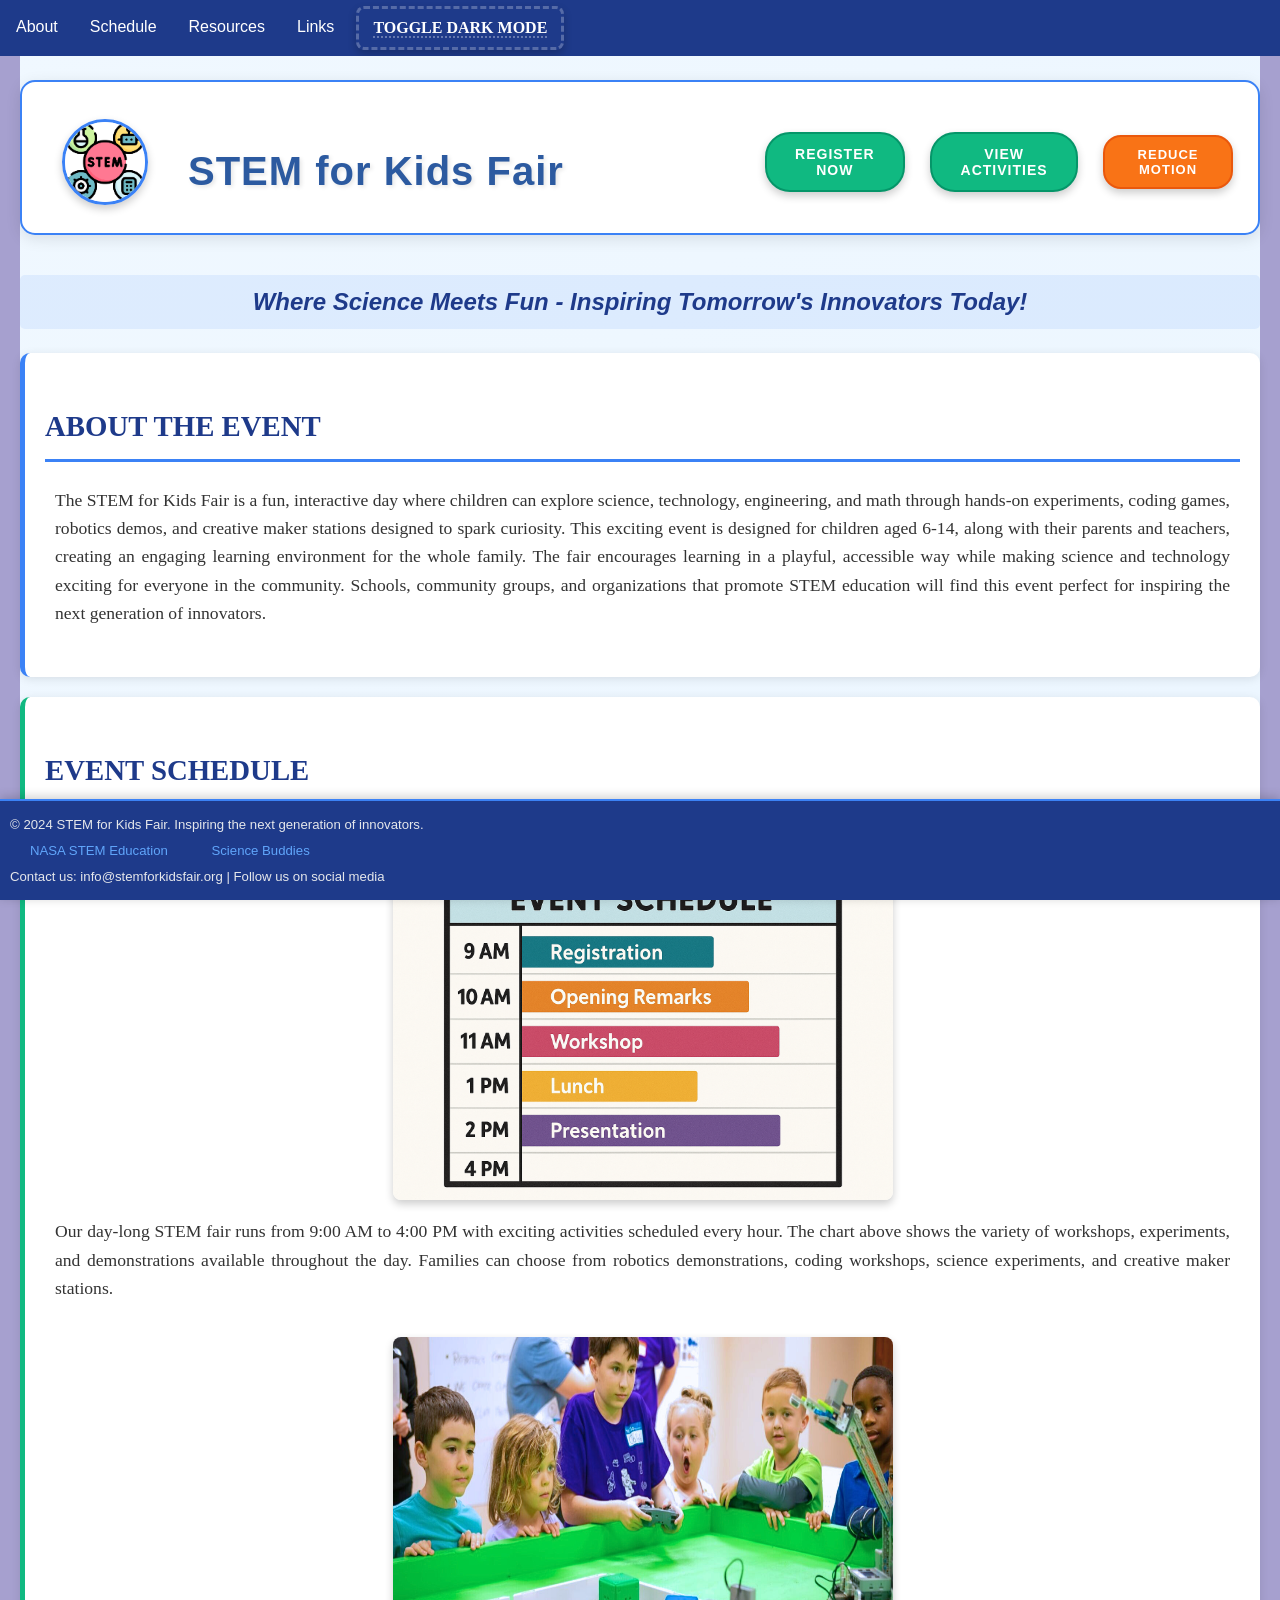
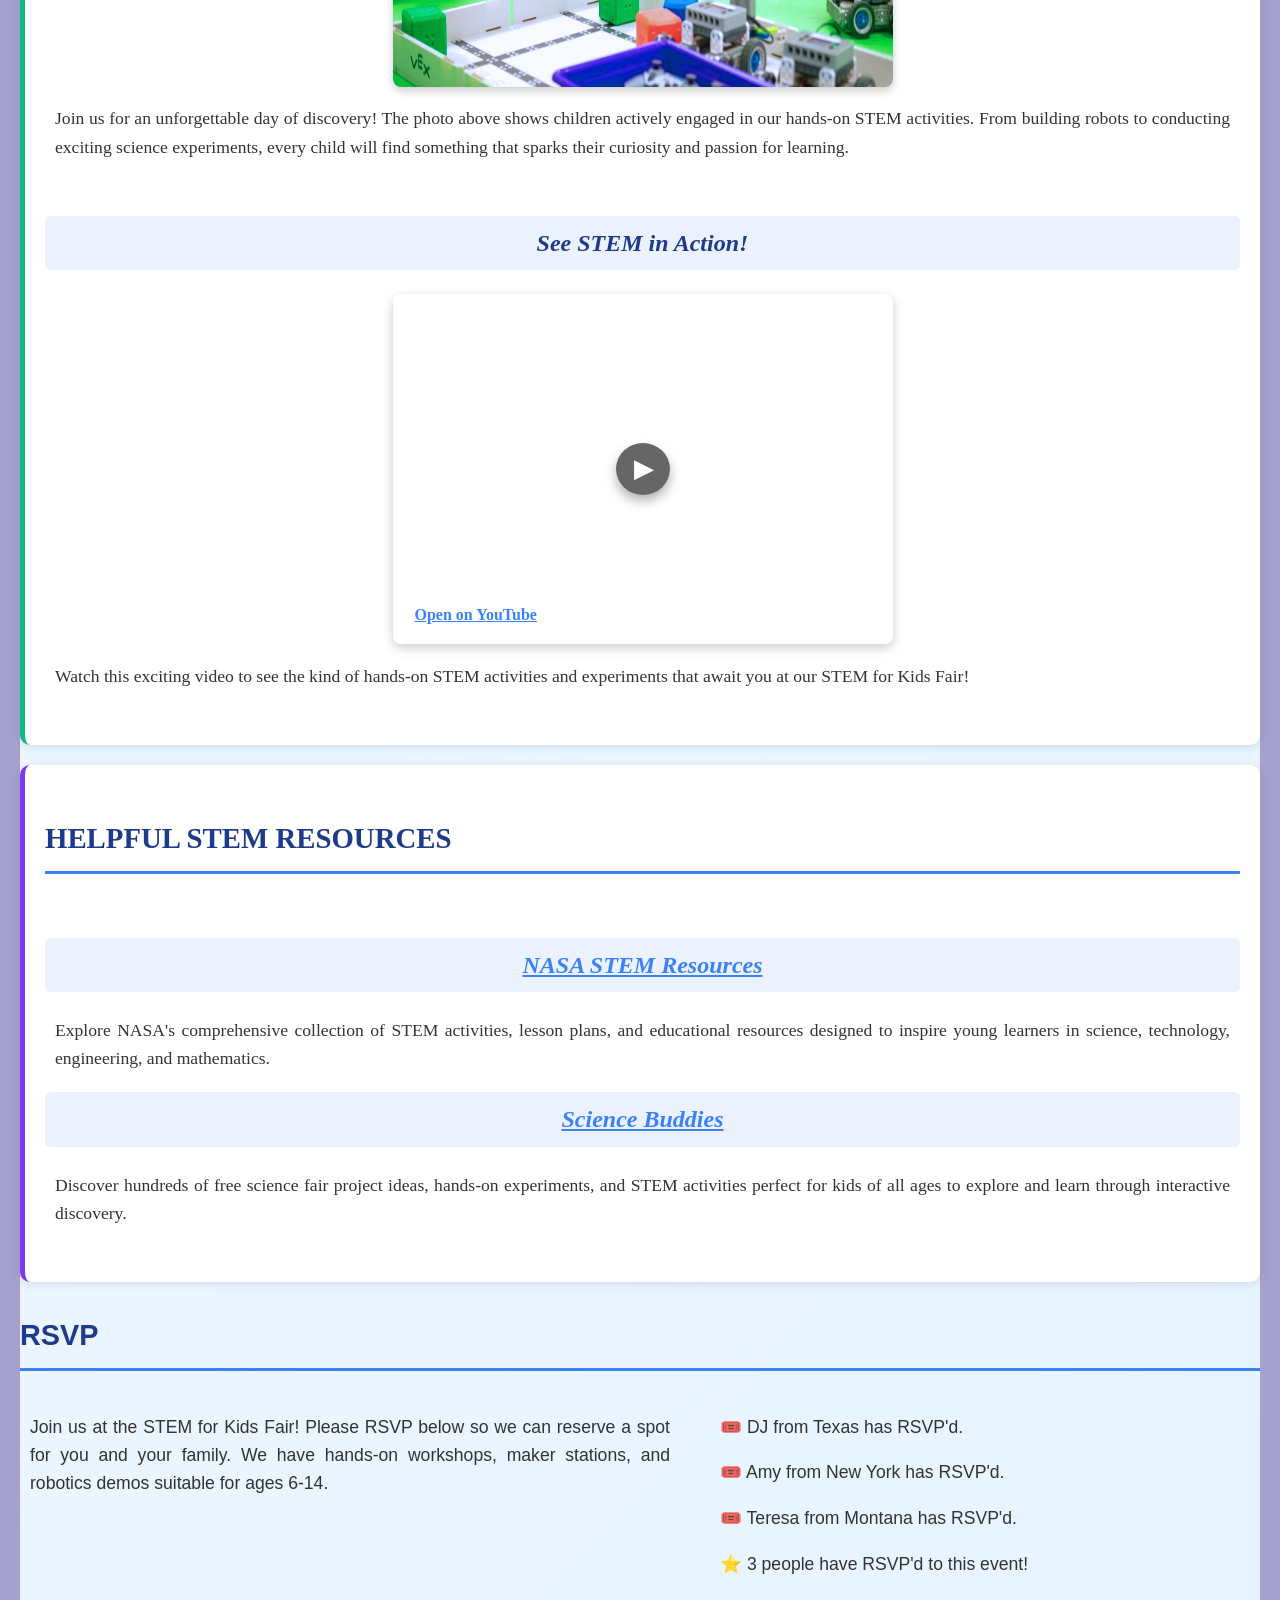
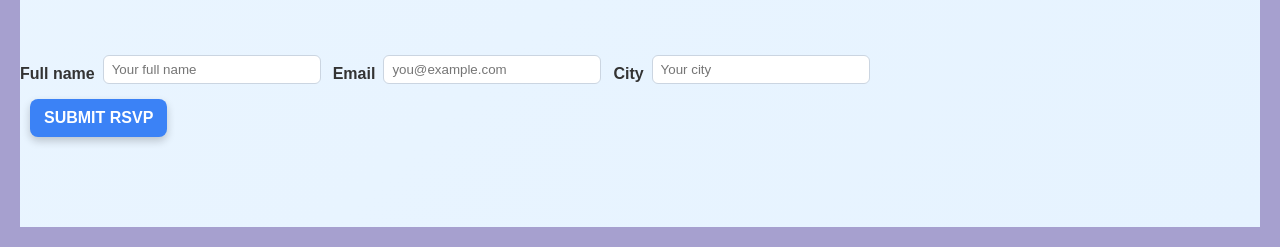
<file: Web101/Project/index.html>
<!DOCTYPE html>
<html lang="en">
<head>
    <meta charset="UTF-8">
    <meta name="viewport" content="width=device-width, initial-scale=1.0">
    <title>STEM for Kids Fair</title>
    <link rel="icon" href="img/icon.png">
    <link rel="stylesheet" href="styles.css">
</head>
<body>
    <div class="header-container">
        <div class="header-item">
            <img id="header-img" src="img/icon.png" alt="STEM for Kids Fair Logo">
            <h1>STEM for Kids Fair</h1>
        </div>
        <div class="header-item">
            <button class="header-button">Register Now</button>
            <button class="header-button">View Activities</button>
            <button id="reduce-motion-button" class="header-button" aria-pressed="false">Reduce Motion</button>
        </div>
    </div>
    
    <div class="navbar">
        <ul>
            <li><a href="#about">About</a></li>
            <li><a href="#schedule">Schedule</a></li>
            <li><a href="#resources">Resources</a></li>
            <li class="dropdown">
                <a href="#resources">Links</a>
                <div class="dropdown-content">
                    <a href="https://www.nasa.gov/stem" target="_blank">NASA STEM</a>
                    <a href="https://www.sciencebuddies.org" target="_blank">Science Buddies</a>
                </div>
            </li>
            <li><button id="theme-button">Toggle Dark Mode</button></li>
        </ul>
    </div>
    
    <h3>Where Science Meets Fun - Inspiring Tomorrow's Innovators Today!</h3>
    
    <section class="about-container" id="about">
        <div class="about-item">
            <h2>About the Event</h2>
            <p>The STEM for Kids Fair is a fun, interactive day where children can explore science, technology, engineering, and math through hands-on experiments, coding games, robotics demos, and creative maker stations designed to spark curiosity. This exciting event is designed for children aged 6-14, along with their parents and teachers, creating an engaging learning environment for the whole family. The fair encourages learning in a playful, accessible way while making science and technology exciting for everyone in the community. Schools, community groups, and organizations that promote STEM education will find this event perfect for inspiring the next generation of innovators.</p>
        </div>
    </section>

    <section class="schedule-container" id="schedule">
        <div class="schedule-item">
            <h2>Event Schedule</h2>
        </div>
        <div class="schedule-item">
            <img src="img/event_schedule.png" alt="Event schedule chart showing activities throughout the day from 9 AM to 4 PM" width="500" height="350" />
            <p>Our day-long STEM fair runs from 9:00 AM to 4:00 PM with exciting activities scheduled every hour. The chart above shows the variety of workshops, experiments, and demonstrations available throughout the day. Families can choose from robotics demonstrations, coding workshops, science experiments, and creative maker stations.</p>
        </div>
        <div class="schedule-item">
            <img src="img/children.png" alt="Children participating in hands-on STEM activities including building robots and conducting science experiments" width="500" height="350" />
            <p>Join us for an unforgettable day of discovery! The photo above shows children actively engaged in our hands-on STEM activities. From building robots to conducting exciting science experiments, every child will find something that sparks their curiosity and passion for learning.</p>
        </div>
        <div class="schedule-item">
            <h3>See STEM in Action!</h3>
            <!-- YouTube: lazy-load placeholder + fallback link to avoid embed config errors -->
            <div class="youtube-embed">
                <div id="youtube-placeholder" class="youtube-thumb" data-video-id="hGwG--GZEfw" style="background-image: url('https://img.youtube.com/vi/hGwG--GZEfw/hqdefault.jpg'); width:500px; height:350px;">
                    <button id="youtube-play-button" class="youtube-play" aria-label="Play video">▶</button>
                    <a class="youtube-open-link" href="https://www.youtube.com/watch?v=hGwG--GZEfw" target="_blank" rel="noopener">Open on YouTube</a>
                </div>
            </div>
            <p>Watch this exciting video to see the kind of hands-on STEM activities and experiments that await you at our STEM for Kids Fair!</p>
        </div>
    </section>

    <section class="links-container" id="resources">
        <div class="links-item">
            <h2>Helpful STEM Resources</h2>
        </div>
        <div class="links-item">
            <article>
                <h3><a href="https://www.nasa.gov/stem">NASA STEM Resources</a></h3>
                <p>Explore NASA's comprehensive collection of STEM activities, lesson plans, and educational resources designed to inspire young learners in science, technology, engineering, and mathematics.</p>
            </article>
            
            <article>
                <h3><a href="https://www.sciencebuddies.org">Science Buddies</a></h3>
                <p>Discover hundreds of free science fair project ideas, hands-on experiments, and STEM activities perfect for kids of all ages to explore and learn through interactive discovery.</p>
            </article>
        </div>
    </section>

    <!-- rsvp

    Purpose:
    - Section for users to sign up for the event
    - Contains a form for users to input their information, 
    and a list of other users who have signed up

    When To Modify:
    - [ ] Project 6 (REQUIRED FEATURE) 
    - [ ] Project 6 (STRETCH FEATURE) 
    - [ ] Any time after
    --> 
    <div id="rsvp">
        <h2>RSVP</h2>
        <div class="rsvp-container">
            <div class="rsvp-para">
                <p>Join us at the STEM for Kids Fair! Please RSVP below so we can reserve a spot for you and your family. We have hands-on workshops, maker stations, and robotics demos suitable for ages 6-14.</p>
            </div>
            <div class="rsvp-participants">
                <p>🎟️ DJ from Texas has RSVP'd.</p>
                <p>🎟️ Amy from New York has RSVP'd.</p>
                <p>🎟️ Teresa from Montana has RSVP'd.</p>
                <div class="participants">
                    <!-- RSVPs go here -->
                </div>
                <p id="rsvp-count">⭐ 3 people have RSVP'd to this event!</p>
            </div>
        </div>

        <!--- Sign RSVP Form --->
        <div class="form-container">
            <form id="rsvp-form" title="rsvp-form">
                <div class="form-field">
                    <label for="rsvp-name">Full name</label>
                    <input type="text" id="rsvp-name" name="name" required placeholder="Your full name">
                </div>

                <div class="form-field">
                    <label for="rsvp-email">Email</label>
                    <input type="email" id="rsvp-email" name="email" required placeholder="you@example.com">
                </div>

                <div class="form-field">
                    <label for="rsvp-city">City</label>
                    <input type="text" id="rsvp-city" name="city" placeholder="Your city">
                </div>
            </form>
            <!-- Submit button -->
            <button id="rsvp-button">Submit RSVP</button>
        </div>      
    </div>

    <!-- success modal

    Purpose:
    - Modal that appears when a user successfully signs up for the event
    - Contains a personalized message and image

    When To Modify:
    - [ ] Project 9 (REQUIRED FEATURE)
    - [ ] Project 9 (STRETCH FEATURE) 
    - [ ] Any time after
    --> 

    <div id="success-modal" class="modal" aria-hidden="true" role="dialog" aria-modal="true">
        <div class="modal-container">
            <div class="modal-item">
                <p id="modal-text">Thanks for signing up!</p>
                <button id="modal-close-button" class="modal-close" aria-label="Close dialog">Close</button>
            </div>
            <div class="modal-item">
                <img id="modal-image" src="img/icon.png" alt="Thank you" width="150" height="150" />
            </div>
        </div>
    </div>

    <div class="footer">
        <p>&copy; 2024 STEM for Kids Fair. Inspiring the next generation of innovators.</p>
        <p>
            <a href="https://www.nasa.gov/stem" target="_blank">NASA STEM Education</a>
            <a href="https://www.sciencebuddies.org" target="_blank">Science Buddies</a>
        </p>
        <p>Contact us: info@stemforkidsfair.org | Follow us on social media</p>
    </div>
    <script src="index.js"></script>
</body>
</html>
</file>
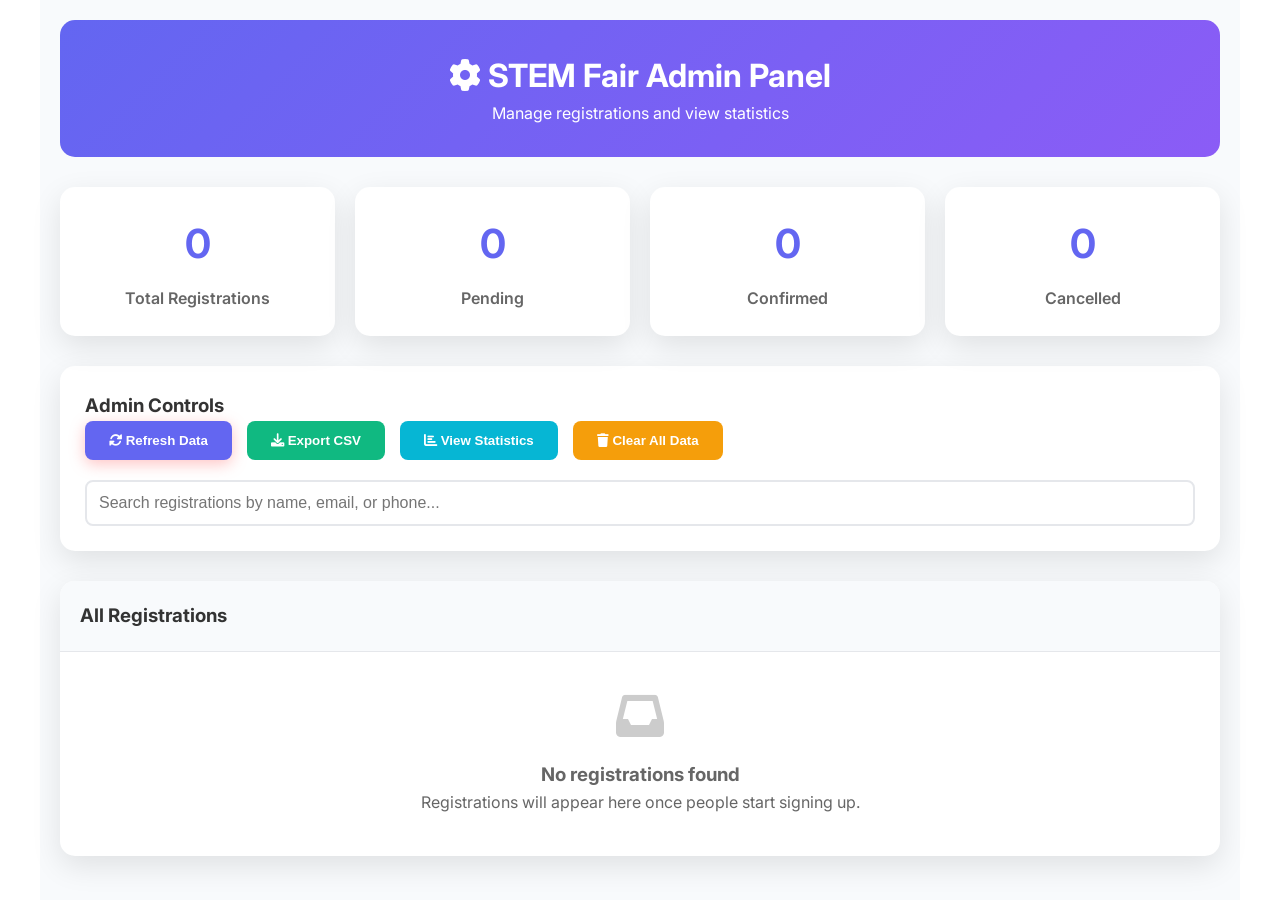
<file: Web101/admin.html>
<!DOCTYPE html>
<html lang="en">
<head>
    <meta charset="UTF-8">
    <meta name="viewport" content="width=device-width, initial-scale=1.0">
    <title>STEM Fair - Admin Panel</title>
    <link rel="stylesheet" href="styles.css">
    <link href="https://fonts.googleapis.com/css2?family=Inter:wght@300;400;600;700&display=swap" rel="stylesheet">
    <link rel="stylesheet" href="https://cdnjs.cloudflare.com/ajax/libs/font-awesome/6.0.0/css/all.min.css">
    <style>
        .admin-container {
            max-width: 1200px;
            margin: 0 auto;
            padding: 20px;
            background: #f8fafc;
            min-height: 100vh;
        }
        .admin-header {
            background: linear-gradient(135deg, #6366f1, #8b5cf6);
            color: white;
            padding: 30px;
            border-radius: 15px;
            margin-bottom: 30px;
            text-align: center;
        }
        .admin-stats {
            display: grid;
            grid-template-columns: repeat(auto-fit, minmax(200px, 1fr));
            gap: 20px;
            margin-bottom: 30px;
        }
        .stat-card {
            background: white;
            padding: 25px;
            border-radius: 15px;
            box-shadow: 0 10px 30px rgba(0, 0, 0, 0.1);
            text-align: center;
        }
        .stat-number {
            font-size: 2.5rem;
            font-weight: 700;
            color: #6366f1;
            margin-bottom: 10px;
        }
        .stat-label {
            color: #666;
            font-weight: 600;
        }
        .admin-controls {
            background: white;
            padding: 25px;
            border-radius: 15px;
            box-shadow: 0 10px 30px rgba(0, 0, 0, 0.1);
            margin-bottom: 30px;
        }
        .control-buttons {
            display: flex;
            gap: 15px;
            flex-wrap: wrap;
            margin-bottom: 20px;
        }
        .btn-admin {
            padding: 12px 24px;
            border: none;
            border-radius: 8px;
            font-weight: 600;
            cursor: pointer;
            transition: all 0.3s ease;
        }
        .btn-primary { background: #6366f1; color: white; }
        .btn-success { background: #10b981; color: white; }
        .btn-warning { background: #f59e0b; color: white; }
        .btn-danger { background: #ef4444; color: white; }
        .btn-info { background: #06b6d4; color: white; }
        .btn-admin:hover { transform: translateY(-2px); box-shadow: 0 5px 15px rgba(0, 0, 0, 0.2); }
        .search-box {
            width: 100%;
            padding: 12px;
            border: 2px solid #e5e7eb;
            border-radius: 8px;
            font-size: 1rem;
        }
        .registrations-table {
            background: white;
            border-radius: 15px;
            box-shadow: 0 10px 30px rgba(0, 0, 0, 0.1);
            overflow: hidden;
        }
        .table-header {
            background: #f8fafc;
            padding: 20px;
            border-bottom: 1px solid #e5e7eb;
        }
        .table-content {
            max-height: 500px;
            overflow-y: auto;
        }
        .registration-item {
            padding: 20px;
            border-bottom: 1px solid #e5e7eb;
            display: grid;
            grid-template-columns: 1fr 1fr 1fr auto;
            gap: 15px;
            align-items: center;
        }
        .registration-item:last-child {
            border-bottom: none;
        }
        .registration-info h4 {
            margin: 0 0 5px 0;
            color: #333;
        }
        .registration-info p {
            margin: 0;
            color: #666;
            font-size: 0.9rem;
        }
        .registration-status {
            padding: 6px 12px;
            border-radius: 20px;
            font-size: 0.8rem;
            font-weight: 600;
            text-transform: uppercase;
        }
        .status-pending { background: #fef3c7; color: #92400e; }
        .status-confirmed { background: #d1fae5; color: #065f46; }
        .status-cancelled { background: #fee2e2; color: #991b1b; }
        .registration-actions {
            display: flex;
            gap: 10px;
        }
        .action-btn {
            padding: 6px 12px;
            border: none;
            border-radius: 6px;
            font-size: 0.8rem;
            cursor: pointer;
            transition: all 0.3s ease;
        }
        .no-registrations {
            text-align: center;
            padding: 40px;
            color: #666;
        }
        @media (max-width: 768px) {
            .registration-item {
                grid-template-columns: 1fr;
                gap: 10px;
            }
            .control-buttons {
                flex-direction: column;
            }
        }
    </style>
</head>
<body>
    <div class="admin-container">
        <div class="admin-header">
            <h1><i class="fas fa-cog"></i> STEM Fair Admin Panel</h1>
            <p>Manage registrations and view statistics</p>
        </div>

        <div class="admin-stats" id="adminStats">
            <!-- Stats will be populated by JavaScript -->
        </div>

        <div class="admin-controls">
            <h3>Admin Controls</h3>
            <div class="control-buttons">
                <button class="btn-admin btn-primary" onclick="refreshData()">
                    <i class="fas fa-sync-alt"></i> Refresh Data
                </button>
                <button class="btn-admin btn-success" onclick="exportData()">
                    <i class="fas fa-download"></i> Export CSV
                </button>
                <button class="btn-admin btn-info" onclick="showStatistics()">
                    <i class="fas fa-chart-bar"></i> View Statistics
                </button>
                <button class="btn-admin btn-warning" onclick="clearAllData()">
                    <i class="fas fa-trash"></i> Clear All Data
                </button>
            </div>
            <input type="text" class="search-box" id="searchBox" placeholder="Search registrations by name, email, or phone..." onkeyup="searchRegistrations()">
        </div>

        <div class="registrations-table">
            <div class="table-header">
                <h3>All Registrations</h3>
            </div>
            <div class="table-content" id="registrationsList">
                <!-- Registrations will be populated by JavaScript -->
            </div>
        </div>
    </div>

    <script src="database.js"></script>
    <script>
        // Initialize admin panel
        document.addEventListener('DOMContentLoaded', function() {
            refreshData();
        });

        function refreshData() {
            updateStatistics();
            displayRegistrations();
        }

        function updateStatistics() {
            const stats = window.registrationDB.getStatistics();
            const statsContainer = document.getElementById('adminStats');
            
            statsContainer.innerHTML = `
                <div class="stat-card">
                    <div class="stat-number">${stats.total}</div>
                    <div class="stat-label">Total Registrations</div>
                </div>
                <div class="stat-card">
                    <div class="stat-number">${stats.pending}</div>
                    <div class="stat-label">Pending</div>
                </div>
                <div class="stat-card">
                    <div class="stat-number">${stats.confirmed}</div>
                    <div class="stat-label">Confirmed</div>
                </div>
                <div class="stat-card">
                    <div class="stat-number">${stats.cancelled}</div>
                    <div class="stat-label">Cancelled</div>
                </div>
            `;
        }

        function displayRegistrations(registrations = null) {
            const data = registrations || window.registrationDB.getAllRegistrations();
            const container = document.getElementById('registrationsList');
            
            if (data.length === 0) {
                container.innerHTML = `
                    <div class="no-registrations">
                        <i class="fas fa-inbox" style="font-size: 3rem; color: #ccc; margin-bottom: 20px;"></i>
                        <h3>No registrations found</h3>
                        <p>Registrations will appear here once people start signing up.</p>
                    </div>
                `;
                return;
            }

            container.innerHTML = data.map(reg => `
                <div class="registration-item">
                    <div class="registration-info">
                        <h4>${reg.parentName}</h4>
                        <p>${reg.email}</p>
                    </div>
                    <div class="registration-info">
                        <h4>${reg.childName} (Age ${reg.childAge})</h4>
                        <p>${reg.interests ? reg.interests.join(', ') : 'No interests selected'}</p>
                    </div>
                    <div class="registration-info">
                        <p><strong>ID:</strong> ${reg.id}</p>
                        <p><strong>Date:</strong> ${new Date(reg.timestamp).toLocaleDateString()}</p>
                    </div>
                    <div>
                        <span class="registration-status status-${reg.status}">${reg.status}</span>
                        <div class="registration-actions">
                            <button class="action-btn" style="background: #10b981; color: white;" onclick="updateStatus('${reg.id}', 'confirmed')">Confirm</button>
                            <button class="action-btn" style="background: #ef4444; color: white;" onclick="updateStatus('${reg.id}', 'cancelled')">Cancel</button>
                            <button class="action-btn" style="background: #6b7280; color: white;" onclick="deleteRegistration('${reg.id}')">Delete</button>
                        </div>
                    </div>
                </div>
            `).join('');
        }

        function searchRegistrations() {
            const query = document.getElementById('searchBox').value;
            if (query.trim() === '') {
                displayRegistrations();
            } else {
                const results = window.registrationDB.searchRegistrations(query);
                displayRegistrations(results);
            }
        }

        function updateStatus(id, status) {
            if (window.registrationDB.updateRegistrationStatus(id, status)) {
                refreshData();
                alert(`Registration ${id} status updated to ${status}`);
            } else {
                alert('Failed to update registration status');
            }
        }

        function deleteRegistration(id) {
            if (confirm('Are you sure you want to delete this registration?')) {
                if (window.registrationDB.deleteRegistration(id)) {
                    refreshData();
                    alert('Registration deleted successfully');
                } else {
                    alert('Failed to delete registration');
                }
            }
        }

        function exportData() {
            window.registrationDB.downloadCSV();
        }

        function showStatistics() {
            const stats = window.registrationDB.getStatistics();
            console.log('Detailed Statistics:', stats);
            alert(`Statistics:\n\nTotal: ${stats.total}\nPending: ${stats.pending}\nConfirmed: ${stats.confirmed}\nCancelled: ${stats.cancelled}\n\nCheck console for detailed breakdown.`);
        }

        function clearAllData() {
            if (confirm('Are you sure you want to clear ALL registration data? This action cannot be undone!')) {
                if (window.registrationDB.clearAllRegistrations()) {
                    refreshData();
                    alert('All registration data has been cleared');
                } else {
                    alert('Failed to clear data');
                }
            }
        }
    </script>
</body>
</html>
</file>
<file: Web101/Project/styles.css>
/*** VSCodeEDU preview fix 

  Purpose:
  - Fix VSCodeEDU issue that causes a white border to show around
    the preview window

  When To Modify:
  - If you change the background color of your webpage, you may need to update this rule too.
***/
html {
    background-color: var(--bg-color);
}

/*** body ***
  
  Purpose:
  - Add style rules for the body of your webpage
  - This is useful if you want a rule to apply to EVERYTHING on your page
    - (Tip: You can always override these rules later in the stylesheet)

  When To Modify:
  - [ ] Project 3 (REQUIRED FEATURE) 
  - [ ] Any time after
***/

body {
    /* Add a background color or image */
    background-color: #f0f8ff;
    background-image: linear-gradient(135deg, #f0f8ff 0%, #e6f3ff 100%);

    /* Customize the default size, color, and font for text*/
    font-size: 16px;
    color: #333;
    font-family: 'Segoe UI', Tahoma, Geneva, Verdana, sans-serif;
    line-height: 1.6;

    /* Put space around the edges of the webpage */
    margin: 20px;
    padding: 0;
    padding-top: 50px; /* Add space for fixed navbar */
    padding-bottom: 80px; /* Add space for fixed footer */
}

/*** Text ***
  
  Purpose: 
  - Add style rules for headings (h1-6),
    paragraphs (p), links (a), and buttons

  When To Modify:
  - [X] Project 3 (REQUIRED FEATURE) 
  - [ ] Any time after
***/

h1 {
    color: #2c5aa0;
    text-align: center;
    font-size: 2.5em;
    font-weight: bold;
    text-shadow: 2px 2px 4px rgba(0,0,0,0.1);
    margin-bottom: 10px;
    letter-spacing: 1px;
}

h2 {
    color: #1e3a8a;
    border-bottom: 3px solid #3b82f6;
    padding-bottom: 10px;
    font-size: 1.8em;
    text-transform: uppercase;
    margin-top: 30px;
    font-weight: 600;
}

h3 {
    color: #1e3a8a;
    font-size: 1.5em;
    margin-top: 20px;
    font-style: italic;
    text-align: center;
    background-color: rgba(59, 130, 246, 0.1);
    padding: 8px 15px;
    border-radius: 5px;
}

h4 {
    color: #1e3a8a;
    font-size: 1.2em;
    margin-top: 15px;
    font-weight: 500;
    text-decoration: underline;
    text-decoration-color: #3b82f6;
}

p {
    line-height: 1.6;
    margin-bottom: 15px;
    color: #333;
    text-align: justify;
    font-size: 1.1em;
    padding: 0 10px;
}

a,
a * {
    text-decoration: none;

}

/* Add style to button */
#theme-button {
    background-color: transparent;
    color: white;
    border: 3px dashed rgba(255,255,255,0.25); /* slightly thicker dashed border */
    padding: 10px 14px; /* larger clickable area */
    margin: 6px;
    border-radius: 8px;
    cursor: pointer;
    font-weight: 700;
    font-family: 'Georgia', 'Times New Roman', serif; /* distinctive font */
    text-decoration: underline dotted rgba(255,255,255,0.4); /* decorative underline */
    text-underline-offset: 4px;
}

/* Link pseudo-classes */
a:link {
    color: #3b82f6;
    text-decoration: underline;
}

a:visited {
    color: #7c3aed;
    text-decoration: underline;
}

a:hover {
    color: #1d4ed8;
    text-decoration: none;
    font-weight: bold;
}

a:active {
    color: #1e40af;
    text-decoration: underline;
}

button {
    background-color: #3b82f6;
    color: white;
    padding: 12px 24px;
    margin: 10px;
    border: none;
    border-radius: 8px;
    font-size: 16px;
    cursor: pointer;
    font-weight: bold;
    text-transform: uppercase;
    box-shadow: 0 4px 8px rgba(0,0,0,0.2);
    transition: all 0.3s ease;
}

button:hover {
    background-color: #2563eb;
    transform: translateY(-2px);
    box-shadow: 0 6px 12px rgba(0,0,0,0.3);
}

/*** header ***
  
  Purpose:
  - Add style rules for your website's header section

  When To Modify:
  - [X] Project 3 (REQUIRED FEATURE) 
  - [ ] Project 4 (REQUIRED FEATURE) 
  - [ ] Any time after
***/

.header-container {
    background-color: #ffffff;
    padding: 20px;
    padding-top: 30px;
    border-radius: 15px;
    box-shadow: 0 4px 15px rgba(0,0,0,0.1);
    margin-bottom: 40px;
    display: flex;
    flex-direction: row;
    align-items: center;
    justify-content: space-between;
    border: 2px solid #3b82f6;
    text-align: center;
    margin-top: 10px;
}

.header-item:nth-of-type(1) {
    display: flex;
    align-items: center;
    gap: 20px;
    width: 60%;
}

.header-item:nth-of-type(2) {
    display: flex;
    align-items: center;
    gap: 15px;
    width: 40%;
}

/* Reduce Motion button (in header) */
#reduce-motion-button {
    background-color: #f97316; /* orange */
    color: white;
    padding: 10px 14px;
    margin: 5px;
    border: 2px solid #ea580c;
    border-radius: 18px;
    font-size: 13px;
    font-weight: 700;
    cursor: pointer;
}

#reduce-motion-button[aria-pressed="true"] {
    background-color: #ef4444; /* red when active */
}

#header-img {
    width: 80px;
    max-width: 100px;
    height: 80px;
    border-radius: 50%;
    border: 3px solid #3b82f6;
    object-fit: cover;
    margin-left: 20px;
    margin-right: 20px;
}

.header-button {
    background-color: #10b981;
    color: white;
    padding: 12px 20px;
    margin: 5px;
    border: 2px solid #059669;
    border-radius: 25px;
    font-size: 14px;
    font-weight: bold;
    cursor: pointer;
    transition: all 0.3s ease;
    text-transform: uppercase;
    letter-spacing: 1px;
    text-align: center;
}

.header-button:hover {
    background-color: #059669;
    transform: translateY(-2px);
    box-shadow: 0 4px 12px rgba(16, 185, 129, 0.3);
}

/*** footer ***
  
  Purpose:
  - Add style rules for your website's footer section

  When To Modify:
  - [ ] Project 3 (STRETCH FEATURE) 
  - [ ] Any time after
***/

.footer {
    position: fixed;
    left: 0;
    bottom: 0;
    width: 100%;
    background-color: #1e3a8a;
    color: white;
    text-align: center;
    padding: 8px 0;
    font-size: 12px;
    border-top: 2px solid #3b82f6;
    box-shadow: 0 -2px 10px rgba(0,0,0,0.2);
    z-index: 1000;
}

.footer a {
    color: #60a5fa;
    text-decoration: none;
    margin: 0 20px;
    font-weight: 500;
}

.footer a:hover {
    color: #93c5fd;
    text-decoration: underline;
}

.footer p {
    margin: 5px 0;
    color: #e5e7eb;
}

/*** Navbar [PLACEHOLDER] [ADDED IN UNIT 4] ***/

.navbar ul {
    list-style-type: none;
    overflow: hidden;
    position: fixed;
    top: 0;
    left: 0;
    width: 100%;
    margin-bottom: 0;
    background-color: #1e3a8a;
    padding: 0;
    margin: 0;
    z-index: 1001;
}

.navbar ul li {
    float: left;
    margin: 0;
}

.navbar ul li a {
    display: block;
    color: white;
    text-align: center;
    padding: 14px 16px;
    text-decoration: none;
    font-weight: 500;
    transition: background-color 0.3s ease;
}

.navbar ul li a:hover {
    background-color: #3b82f6;
    color: #ffffff;
    text-decoration: underline;
}

/* Dropdown styles */
.dropdown {
    position: relative;
    display: inline-block;
}

.dropdown-content {
    display: none;
    position: absolute;
    background-color: #1e3a8a;
    min-width: 160px;
    box-shadow: 0px 8px 16px 0px rgba(0,0,0,0.2);
    z-index: 1002;
    top: 100%;
    left: 0;
}

.dropdown-content a {
    color: white;
    padding: 12px 16px;
    text-decoration: none;
    display: block;
    transition: background-color 0.3s ease;
}

.dropdown-content a:hover {
    background-color: #3b82f6;
    color: white;
}

.dropdown:hover .dropdown-content {
    display: block;
}

.dropdown:hover > a {
    background-color: #3b82f6;
    color: #ffffff;
}

/*** About Section ***
  
  Purpose:
  - Add style rules for your website's About section

  When To Modify:
  - [ ] Project 3 (OPTIONAL)
  - [ ] Project 4 (STRETCH FEATURE) 
  - [ ] Any time after
***/

.about-container {
    background-color: white;
    padding: 20px;
    border-radius: 10px;
    box-shadow: 0 2px 10px rgba(0,0,0,0.1);
    margin: 20px 0;
    border-left: 5px solid #3b82f6;
    font-family: 'Georgia', serif;
    text-align: left;
    display: flex;
    flex-direction: column;
    align-items: flex-start;
}

.about-item:nth-of-type(1) {
    width: 100%;
    margin-bottom: 15px;
}


/*** Schedule Section ***
  
  Purpose:
  - Add style rules for your website's Schedule section

  When To Modify:
  - [ ] Project 3 (OPTIONAL)
  - [ ] Project 4 (STRETCH FEATURE) 
  - [ ] Any time after
***/

.schedule-container {
    background-color: white;
    padding: 20px;
    border-radius: 10px;
    box-shadow: 0 2px 10px rgba(0,0,0,0.1);
    margin: 20px 0;
    border-left: 5px solid #10b981;
    font-family: 'Georgia', serif;
    text-align: left;
    display: flex;
    flex-direction: column;
    align-items: center;
}

.schedule-item:nth-of-type(1) {
    width: 100%;
    margin-bottom: 20px;
}

.schedule-item:nth-of-type(2) {
    width: 100%;
    margin-bottom: 20px;
}

.schedule-item:nth-of-type(3) {
    width: 100%;
    margin-bottom: 20px;
}

.schedule-item:nth-of-type(4) {
    width: 100%;
    margin-bottom: 20px;
}

.schedule-item:nth-of-type(5) {
    width: 100%;
    margin-bottom: 20px;
}

img {
    border-radius: 8px;
    box-shadow: 0 4px 8px rgba(0,0,0,0.2);
    transition: transform 0.3s ease;
    display: block;
    margin: 0 auto;
}

img:hover {
    transform: scale(1.05);
}

/* YouTube placeholder styles */
.youtube-embed { display: flex; align-items: center; justify-content: center; }
.youtube-thumb {
    position: relative;
    background-size: cover;
    background-position: center;
    border-radius: 8px;
    box-shadow: 0 4px 12px rgba(0,0,0,0.2);
    display: flex;
    align-items: center;
    justify-content: center;
}
.youtube-play {
    background-color: rgba(0,0,0,0.6);
    color: white;
    border: none;
    padding: 12px 18px;
    border-radius: 50%;
    font-size: 24px;
    cursor: pointer;
    box-shadow: 0 6px 12px rgba(0,0,0,0.3);
}
.youtube-play:hover { transform: scale(1.05); }
.youtube-open-link {
    position: absolute;
    left: 12px;
    bottom: 10px;
    background: rgba(255,255,255,0.9);
    padding: 6px 10px;
    border-radius: 6px;
    color: #0b1220;
    text-decoration: none;
    font-weight: 700;
}


/*** Links Section ***
  
  Purpose:
  - Add style rules for your website's Links section

  When To Modify:
  - [ ] Project 3 (OPTIONAL)
  - [ ] Project 4 (STRETCH FEATURE) 
  - [ ] Any time after
***/

.links-container {
    background-color: white;
    padding: 20px;
    border-radius: 10px;
    box-shadow: 0 2px 10px rgba(0,0,0,0.1);
    margin: 20px 0;
    border-left: 5px solid #7c3aed;
    font-family: 'Georgia', serif;
    text-align: left;
    display: flex;
    flex-direction: column;
    align-items: flex-start;
}

.links-item:nth-of-type(1) {
    width: 100%;
    margin-bottom: 20px;
}

.links-item:nth-of-type(2) {
    width: 100%;
    margin-bottom: 20px;
}


/*** RSVP Section ***
  
  Purpose:
  - Add style rules for your website's RSVP form

  When To Modify:
  - [ ] Project 6 (REQUIRED FEATURE)
  - [ ] Project 7 (REQUIRED FEATURE)
  - [ ] Any time after
***/

.rsvp-container {
    display: flex;
    flex-direction: row;
    gap: 20px;
    width: 100%;
    padding-bottom: 50px;
}

.rsvp-para {
    width: 55%;
    padding-right: 10px;
}

.rsvp-participants {
    width: 45%;
    padding-right: 10px;
}

/* Add other rsvp-related selectors here */
.error {
    border-style: solid;
    border-width: 2px;
    /* Set border-color and background */
    border-color: #e11d48; /* red */
    background-color: #ffe4e6; /* light pink */
}
.form-container {
    margin-top: 10px;
}

#rsvp-form label {
    display: block;
    margin-top: 8px;
    font-weight: 600;
}

#rsvp-form {
    display: flex;
    flex-direction: row;
    gap: 12px;
    align-items: center;
    flex-wrap: wrap;
}

#rsvp-form .form-field {
    display: flex;
    flex-direction: row;
    align-items: center;
    gap: 8px;
}

#rsvp-form input[type="text"],
#rsvp-form input[type="email"] {
    width: 200px; /* shorter inputs */
    padding: 6px 8px;
    margin-top: 0;
    border: 1px solid #cbd5e1;
    border-radius: 6px;
}

/* Stack fields on small screens */
@media (max-width: 640px) {
    #rsvp-form {
        flex-direction: column;
        align-items: stretch;
    }
    #rsvp-form .form-field {
        flex-direction: column;
        align-items: stretch;
    }
    #rsvp-form input[type="text"],
    #rsvp-form input[type="email"] {
        width: 100%;
    } 
}

#rsvp-button {
    margin-top: 12px;
    padding: 10px 14px;
    border-radius: 8px;
    background-color: #3b82f6;
    color: white;
    border: none;
    cursor: pointer;
}

#rsvp-button:hover {
    background-color: #2563eb;
}
/*** Animations [PLACEHOLDER] [ADDED IN UNIT 8] ***/
/*** Success Modal  ***
  
    Purpose:
    - Add style rules to your website's pop-up modal, which appears
        when a user successfully submits the RSVP form

    When To Modify:
    - [ ] Project 9 (REQUIRED FEATURE)
    - [ ] Any time after
***/

.modal {
    display: none;   /* modal should be hidden by default*/
    position: fixed; /* modal cannot move around the screen */
    z-index: 2000;      /* modal appears above other elements */ 
  
    /* Make the modal fill the entire screen */
    left: 0;
    top: 0;
    width: 100%;
    height: 100%;

    /* Add a semi-transparent background to shadow non-modal elements*/
    background-color: rgba(0,0,0,0.4); /* 40% opacity black */

    /* Flexbox settings for modal */
    /* These won't apply until we update "display:" from "hidden" to "flex" in our JS */
    flex-direction: column; 
    align-items: center;
    justify-content: center;
}

.modal-container {
        /* Change modal size and spacing here */
        padding: 30px;
        width: 60%;

        /* Customize modal style here */
        background-color: #ffffff;
        color: #0b1220;
        text-align: center;
        font-size: 1rem;
        font-family: 'Segoe UI', Tahoma, Geneva, Verdana, sans-serif;

        /* Optional: Use flexbox to customize .modal-item layout */
        display: flex;
        gap: 20px;
        align-items: center;
        justify-content: center;

}

.modal-item {
    max-width: 50%;
}

.modal-item img {
    max-width: 100%;
    height: auto;
    display: block;
    margin: 0 auto;
}

/* Modal close button positioned inside modal text container */
.modal-container { position: relative; }
.modal-close {
    position: absolute;
    right: 18px;
    top: 12px;
    background-color: transparent;
    color: #0b1220;
    border: 2px solid rgba(0,0,0,0.08);
    padding: 6px 10px;
    border-radius: 8px;
    cursor: pointer;
    font-weight: 700;
}
.modal-close:hover {
    background-color: #f3f4f6;
}
/* Customize Dark Mode Theme */
.dark-mode {
    background-color: #0b1220; /* page background */
    color: #e6eef8; /* default text color */
    /* remove printed/light background gradient */
    background-image: none;
}

/* Dark mode: headings */
.dark-mode h1, .dark-mode h2, .dark-mode h3, .dark-mode h4 {
    color: #cfe8ff;
}

/* Make the theme button readable on light pages as well */
#theme-button {
    color: #fff;
}

/* In dark mode, adjust the button to be more visible */
.dark-mode #theme-button {
    background-color: rgba(255,255,255,0.06);
    border-color: rgba(255,255,255,0.14);
    color: #e6eef8;
}

/* Dark mode: visited links */
.dark-mode a:visited, .dark-mode a:visited * {
    color: #9b8cff;
}

/* Make major containers dark and text bright */
.dark-mode .header-container,
.dark-mode .about-container,
.dark-mode .schedule-container,
.dark-mode .links-container,
.dark-mode .footer {
    background-color: #0f1724; /* dark panel background */
    color: #e6eef8;
    box-shadow: none;
    border-color: rgba(255,255,255,0.06);
}

/* Navbar and dropdown */
.dark-mode .navbar ul {
    background-color: #071026;
}

.dark-mode .dropdown-content {
    background-color: #071026;
}

/* Buttons: ensure visibility on dark backgrounds */
.dark-mode .header-button {
    background-color: #0ea5a0; /* teal-ish */
    color: #042027;
    border-color: rgba(255,255,255,0.06);
}

.dark-mode button {
    background-color: #1f6f8b;
    color: #e6eef8;
}

/* Links and paragraphs */
.dark-mode a,
.dark-mode a * {
    color: #93c5fd; /* light blue links */
}

.dark-mode p,
.dark-mode li,
.dark-mode span {
    color: #dbeafe; /* bright but softer text */
}

/* Images: slightly darker border to match theme */
.dark-mode img {
    border: 1px solid rgba(255,255,255,0.06);
}

/*** Custom Colors (OPTIONAL) ***
  
  Purpose:
  - Use CSS variables to define custom colors for your website
  - To get you started, we've provided the color scheme used in our example site.
  - To reference a color variable in your css, use var(--variable-name) in place of a color value

  When To Modify:
  - [ ] Any time (OPTIONAL)
***/

:root {
    /* Light Mode */
    --bg-color: #a6a0cf;
    --text-color: #231942;

    /* Dark Mode */
    --bg-color-dark-mode: #3e3377;
    --text-color-dark-mode: #fff;

    /* Accent Colors */
    --accent-color-light: #d2cff5;
    --accent-color-medium: #684fb5;
    --accent-color-dark: #482f95;
    --accent-color-darkest: #231942;
    --accent-color-green: #28eb76;

    /* Error Colors */
    --error-color: #f8bbd0;
    --error-color-border: #e63946;
}
</file>
<file: Web101/styles.css>
/* Reset and Base Styles */
* {
    margin: 0;
    padding: 0;
    box-sizing: border-box;
}

body {
    font-family: 'Inter', sans-serif;
    line-height: 1.6;
    color: #333;
    overflow-x: hidden;
}

.container {
    max-width: 1200px;
    margin: 0 auto;
    padding: 0 20px;
}

/* Navigation */
.navbar {
    position: fixed;
    top: 0;
    width: 100%;
    background: rgba(255, 255, 255, 0.95);
    backdrop-filter: blur(10px);
    z-index: 1000;
    transition: all 0.3s ease;
    box-shadow: 0 2px 20px rgba(0, 0, 0, 0.1);
}

.nav-container {
    max-width: 1200px;
    margin: 0 auto;
    padding: 0 20px;
    display: flex;
    justify-content: space-between;
    align-items: center;
    height: 70px;
}

.nav-logo {
    display: flex;
    align-items: center;
    font-size: 1.5rem;
    font-weight: 700;
    color: #6366f1;
}

.nav-logo i {
    margin-right: 10px;
    font-size: 1.8rem;
}

.nav-menu {
    display: flex;
    list-style: none;
    gap: 30px;
}

.nav-menu a {
    text-decoration: none;
    color: #333;
    font-weight: 500;
    transition: color 0.3s ease;
    position: relative;
}

.nav-menu a:hover {
    color: #6366f1;
}

.nav-menu a::after {
    content: '';
    position: absolute;
    bottom: -5px;
    left: 0;
    width: 0;
    height: 2px;
    background: #6366f1;
    transition: width 0.3s ease;
}

.nav-menu a:hover::after {
    width: 100%;
}

.nav-register {
    background: #6366f1;
    color: white !important;
    padding: 10px 20px;
    border-radius: 25px;
    transition: all 0.3s ease;
}

.nav-register:hover {
    background: #4f46e5;
    transform: translateY(-2px);
}

.nav-register::after {
    display: none;
}

.hamburger {
    display: none;
    flex-direction: column;
    cursor: pointer;
}

.hamburger span {
    width: 25px;
    height: 3px;
    background: #333;
    margin: 3px 0;
    transition: 0.3s;
}

/* Hero Section */
.hero {
    min-height: 100vh;
    display: flex;
    align-items: center;
    background: linear-gradient(135deg, rgba(102, 126, 234, 0.9) 0%, rgba(118, 75, 162, 0.9) 100%), 
                url('https://images.unsplash.com/photo-1532094349884-543bc11b234d?ixlib=rb-4.0.3&auto=format&fit=crop&w=2070&q=80');
    background-size: cover;
    background-position: center;
    background-attachment: fixed;
    position: relative;
    overflow: hidden;
}

.hero::before {
    content: '';
    position: absolute;
    top: 0;
    left: 0;
    right: 0;
    bottom: 0;
    background: url('data:image/svg+xml,<svg xmlns="http://www.w3.org/2000/svg" viewBox="0 0 100 100"><defs><pattern id="grain" width="100" height="100" patternUnits="userSpaceOnUse"><circle cx="50" cy="50" r="1" fill="white" opacity="0.1"/></pattern></defs><rect width="100" height="100" fill="url(%23grain)"/></svg>');
    opacity: 0.3;
}

.hero-content {
    flex: 1;
    max-width: 600px;
    z-index: 2;
    position: relative;
    color: white;
    padding: 0 20px;
}

.hero-title {
    font-size: 3.5rem;
    font-weight: 700;
    line-height: 1.2;
    margin-bottom: 20px;
}

.highlight {
    background: linear-gradient(45deg, #ffd700, #ffed4e);
    -webkit-background-clip: text;
    -webkit-text-fill-color: transparent;
    background-clip: text;
}

.hero-subtitle {
    font-size: 1.2rem;
    margin-bottom: 30px;
    opacity: 0.9;
    line-height: 1.6;
}

.hero-buttons {
    display: flex;
    gap: 20px;
    flex-wrap: wrap;
}

.btn {
    display: inline-block;
    padding: 15px 30px;
    border-radius: 30px;
    text-decoration: none;
    font-weight: 600;
    transition: all 0.3s ease;
    border: none;
    cursor: pointer;
    font-size: 1rem;
}

.btn-primary {
    background: #ff6b6b;
    color: white;
    box-shadow: 0 4px 15px rgba(255, 107, 107, 0.4);
}

.btn-primary:hover {
    background: #ff5252;
    transform: translateY(-3px);
    box-shadow: 0 6px 20px rgba(255, 107, 107, 0.6);
}

.btn-secondary {
    background: transparent;
    color: white;
    border: 2px solid white;
}

.btn-secondary:hover {
    background: white;
    color: #6366f1;
    transform: translateY(-3px);
}

.hero-visual {
    flex: 1;
    position: relative;
    height: 500px;
}

.floating-elements {
    position: relative;
    width: 100%;
    height: 100%;
}

.element {
    position: absolute;
    font-size: 3rem;
    color: rgba(255, 255, 255, 0.8);
    animation: float 6s ease-in-out infinite;
}

.element-1 {
    top: 10%;
    left: 20%;
    animation-delay: 0s;
}

.element-2 {
    top: 30%;
    right: 20%;
    animation-delay: 1s;
}

.element-3 {
    bottom: 30%;
    left: 10%;
    animation-delay: 2s;
}

.element-4 {
    top: 60%;
    right: 10%;
    animation-delay: 3s;
}

.element-5 {
    bottom: 10%;
    left: 50%;
    animation-delay: 4s;
}

@keyframes float {
    0%, 100% { transform: translateY(0px) rotate(0deg); }
    50% { transform: translateY(-20px) rotate(10deg); }
}

/* Countdown Section */
.countdown-section {
    background: linear-gradient(rgba(26, 26, 46, 0.9), rgba(26, 26, 46, 0.9)), 
                url('https://images.unsplash.com/photo-1518709268805-4e9042af2176?ixlib=rb-4.0.3&auto=format&fit=crop&w=2025&q=80');
    background-size: cover;
    background-position: center;
    background-attachment: fixed;
    color: white;
    padding: 60px 0;
    text-align: center;
}

.countdown-section h2 {
    font-size: 2.5rem;
    margin-bottom: 40px;
    font-weight: 700;
}

.countdown-timer {
    display: flex;
    justify-content: center;
    gap: 40px;
    flex-wrap: wrap;
}

.time-unit {
    text-align: center;
    background: rgba(255, 255, 255, 0.1);
    padding: 30px 20px;
    border-radius: 15px;
    min-width: 120px;
    backdrop-filter: blur(10px);
    border: 1px solid rgba(255, 255, 255, 0.2);
}

.time-value {
    display: block;
    font-size: 3rem;
    font-weight: 700;
    color: #ffd700;
    margin-bottom: 10px;
}

.time-label {
    font-size: 1rem;
    text-transform: uppercase;
    letter-spacing: 2px;
    opacity: 0.8;
}

/* Section Headers */
.section-header {
    text-align: center;
    margin-bottom: 60px;
}

.section-header h2 {
    font-size: 2.5rem;
    font-weight: 700;
    margin-bottom: 15px;
    color: #333;
}

.section-header p {
    font-size: 1.2rem;
    color: #666;
    max-width: 600px;
    margin: 0 auto;
}

/* Event Details */
.event-details {
    padding: 100px 0;
    background: linear-gradient(rgba(248, 250, 252, 0.95), rgba(248, 250, 252, 0.95)), 
                url('https://images.unsplash.com/photo-1581091226825-a6a2a5aee158?ixlib=rb-4.0.3&auto=format&fit=crop&w=2070&q=80');
    background-size: cover;
    background-position: center;
    background-attachment: fixed;
}

.details-grid {
    display: grid;
    grid-template-columns: repeat(auto-fit, minmax(250px, 1fr));
    gap: 30px;
}

.detail-card {
    background: white;
    padding: 40px 30px;
    border-radius: 15px;
    text-align: center;
    box-shadow: 0 10px 30px rgba(0, 0, 0, 0.1);
    transition: transform 0.3s ease;
}

.detail-card:hover {
    transform: translateY(-10px);
}

.detail-icon {
    width: 80px;
    height: 80px;
    background: linear-gradient(135deg, #6366f1, #8b5cf6);
    border-radius: 50%;
    display: flex;
    align-items: center;
    justify-content: center;
    margin: 0 auto 20px;
    font-size: 2rem;
    color: white;
}

.detail-card h3 {
    font-size: 1.5rem;
    margin-bottom: 15px;
    color: #333;
}

.detail-card p {
    color: #666;
    line-height: 1.6;
}

/* Activities Section */
.activities {
    padding: 100px 0;
    background: linear-gradient(rgba(255, 255, 255, 0.95), rgba(255, 255, 255, 0.95)), 
                url('https://images.unsplash.com/photo-1518709268805-4e9042af2176?ixlib=rb-4.0.3&auto=format&fit=crop&w=2025&q=80');
    background-size: cover;
    background-position: center;
    background-attachment: fixed;
}

.activities-grid {
    display: grid;
    grid-template-columns: repeat(auto-fit, minmax(300px, 1fr));
    gap: 30px;
}

.activity-card {
    background: white;
    padding: 40px 30px;
    border-radius: 15px;
    box-shadow: 0 10px 30px rgba(0, 0, 0, 0.1);
    transition: all 0.3s ease;
    border: 1px solid #e5e7eb;
}

.activity-card:hover {
    transform: translateY(-10px);
    box-shadow: 0 20px 40px rgba(0, 0, 0, 0.15);
}

.activity-icon {
    width: 80px;
    height: 80px;
    background: linear-gradient(135deg, #ff6b6b, #ff8e8e);
    border-radius: 15px;
    display: flex;
    align-items: center;
    justify-content: center;
    margin-bottom: 20px;
    font-size: 2rem;
    color: white;
}

.activity-card h3 {
    font-size: 1.5rem;
    margin-bottom: 15px;
    color: #333;
}

.activity-card p {
    color: #666;
    margin-bottom: 20px;
    line-height: 1.6;
}

.activity-card ul {
    list-style: none;
    padding: 0;
}

.activity-card li {
    padding: 8px 0;
    color: #666;
    position: relative;
    padding-left: 20px;
}

.activity-card li::before {
    content: '✓';
    position: absolute;
    left: 0;
    color: #10b981;
    font-weight: bold;
}

/* Schedule Section */
.schedule {
    padding: 100px 0;
    background: linear-gradient(rgba(248, 250, 252, 0.95), rgba(248, 250, 252, 0.95)), 
                url('https://images.unsplash.com/photo-1559757148-5c350d0d3c56?ixlib=rb-4.0.3&auto=format&fit=crop&w=2031&q=80');
    background-size: cover;
    background-position: center;
    background-attachment: fixed;
}

.schedule-timeline {
    max-width: 800px;
    margin: 0 auto;
    position: relative;
}

.schedule-timeline::before {
    content: '';
    position: absolute;
    left: 50%;
    top: 0;
    bottom: 0;
    width: 2px;
    background: #6366f1;
    transform: translateX(-50%);
}

.timeline-item {
    display: flex;
    margin-bottom: 40px;
    position: relative;
}

.timeline-item:nth-child(odd) {
    flex-direction: row;
}

.timeline-item:nth-child(even) {
    flex-direction: row-reverse;
}

.timeline-time {
    flex: 0 0 200px;
    text-align: center;
    font-weight: 700;
    color: #6366f1;
    font-size: 1.1rem;
    display: flex;
    align-items: center;
    justify-content: center;
}

.timeline-content {
    flex: 1;
    background: white;
    padding: 30px;
    border-radius: 15px;
    box-shadow: 0 10px 30px rgba(0, 0, 0, 0.1);
    margin: 0 30px;
    position: relative;
}

.timeline-content::before {
    content: '';
    position: absolute;
    top: 50%;
    width: 0;
    height: 0;
    border: 15px solid transparent;
    transform: translateY(-50%);
}

.timeline-item:nth-child(odd) .timeline-content::before {
    right: -30px;
    border-left-color: white;
}

.timeline-item:nth-child(even) .timeline-content::before {
    left: -30px;
    border-right-color: white;
}

.timeline-content h3 {
    font-size: 1.3rem;
    margin-bottom: 10px;
    color: #333;
}

.timeline-content p {
    color: #666;
    line-height: 1.6;
}

/* Makers Section */
.makers {
    padding: 100px 0;
    background: linear-gradient(rgba(255, 255, 255, 0.95), rgba(255, 255, 255, 0.95)), 
                url('https://images.unsplash.com/photo-1518709268805-4e9042af2176?ixlib=rb-4.0.3&auto=format&fit=crop&w=2025&q=80');
    background-size: cover;
    background-position: center;
    background-attachment: fixed;
}

.makers-grid {
    display: grid;
    grid-template-columns: repeat(auto-fit, minmax(250px, 1fr));
    gap: 30px;
}

.maker-card {
    text-align: center;
    background: white;
    padding: 40px 30px;
    border-radius: 15px;
    box-shadow: 0 10px 30px rgba(0, 0, 0, 0.1);
    transition: transform 0.3s ease;
}

.maker-card:hover {
    transform: translateY(-10px);
}

.maker-image {
    width: 120px;
    height: 120px;
    border-radius: 50%;
    margin: 0 auto 20px;
    overflow: hidden;
    border: 4px solid #8b5cf6;
    box-shadow: 0 8px 25px rgba(139, 92, 246, 0.3);
    transition: all 0.3s ease;
}

.maker-image img {
    width: 100%;
    height: 100%;
    object-fit: cover;
    transition: transform 0.3s ease;
}

.maker-card:hover .maker-image {
    transform: scale(1.1);
    box-shadow: 0 12px 35px rgba(139, 92, 246, 0.4);
}

.maker-card:hover .maker-image img {
    transform: scale(1.1);
}

.maker-card h3 {
    font-size: 1.3rem;
    margin-bottom: 10px;
    color: #333;
}

.maker-title {
    color: #6366f1;
    font-weight: 600;
    margin-bottom: 15px;
}

.maker-card p:last-child {
    color: #666;
    line-height: 1.6;
}

/* Gallery Section */
.gallery {
    padding: 100px 0;
    background: linear-gradient(rgba(248, 250, 252, 0.95), rgba(248, 250, 252, 0.95)), 
                url('https://images.unsplash.com/photo-1559757148-5c350d0d3c56?ixlib=rb-4.0.3&auto=format&fit=crop&w=2031&q=80');
    background-size: cover;
    background-position: center;
    background-attachment: fixed;
}

.gallery-grid {
    display: grid;
    grid-template-columns: repeat(auto-fit, minmax(300px, 1fr));
    gap: 30px;
}

.gallery-item {
    aspect-ratio: 4/3;
    border-radius: 15px;
    overflow: hidden;
    box-shadow: 0 10px 30px rgba(0, 0, 0, 0.1);
    transition: all 0.3s ease;
    cursor: pointer;
    position: relative;
}

.gallery-item:hover {
    transform: scale(1.05);
    box-shadow: 0 15px 40px rgba(0, 0, 0, 0.2);
}

.gallery-placeholder {
    width: 100%;
    height: 100%;
    background: linear-gradient(135deg, #e0e7ff, #c7d2fe);
    display: flex;
    flex-direction: column;
    align-items: center;
    justify-content: center;
    color: #6366f1;
    font-size: 3rem;
    position: relative;
}

.gallery-placeholder p {
    margin-top: 15px;
    font-size: 1rem;
    font-weight: 600;
}

.gallery-count {
    position: absolute;
    bottom: 15px;
    right: 15px;
    background: rgba(99, 102, 241, 0.9);
    color: white;
    padding: 5px 10px;
    border-radius: 15px;
    font-size: 0.8rem;
    font-weight: 600;
}

/* Gallery Modal */
.gallery-modal {
    display: none;
    position: fixed;
    z-index: 10000;
    left: 0;
    top: 0;
    width: 100%;
    height: 100%;
    background-color: rgba(0, 0, 0, 0.9);
    backdrop-filter: blur(5px);
}

.gallery-modal-content {
    position: relative;
    margin: 2% auto;
    width: 90%;
    max-width: 1000px;
    background: white;
    border-radius: 15px;
    overflow: hidden;
    box-shadow: 0 20px 60px rgba(0, 0, 0, 0.3);
    animation: modalSlideIn 0.3s ease;
}

@keyframes modalSlideIn {
    from {
        opacity: 0;
        transform: scale(0.8) translateY(-50px);
    }
    to {
        opacity: 1;
        transform: scale(1) translateY(0);
    }
}

.gallery-modal-header {
    display: flex;
    justify-content: space-between;
    align-items: center;
    padding: 20px 30px;
    background: linear-gradient(135deg, #6366f1, #8b5cf6);
    color: white;
}

.gallery-modal-header h3 {
    margin: 0;
    font-size: 1.5rem;
}

.gallery-close {
    background: none;
    border: none;
    color: white;
    font-size: 2rem;
    cursor: pointer;
    padding: 0;
    width: 40px;
    height: 40px;
    display: flex;
    align-items: center;
    justify-content: center;
    border-radius: 50%;
    transition: background-color 0.3s ease;
}

.gallery-close:hover {
    background-color: rgba(255, 255, 255, 0.2);
}

.gallery-modal-body {
    padding: 30px;
}

.gallery-carousel {
    display: flex;
    align-items: center;
    gap: 20px;
    margin-bottom: 30px;
}

.gallery-prev,
.gallery-next {
    background: #6366f1;
    color: white;
    border: none;
    width: 50px;
    height: 50px;
    border-radius: 50%;
    font-size: 1.2rem;
    cursor: pointer;
    transition: all 0.3s ease;
    display: flex;
    align-items: center;
    justify-content: center;
}

.gallery-prev:hover,
.gallery-next:hover {
    background: #4f46e5;
    transform: scale(1.1);
}

.gallery-main-image {
    flex: 1;
    position: relative;
    aspect-ratio: 16/9;
    border-radius: 10px;
    overflow: hidden;
    box-shadow: 0 10px 30px rgba(0, 0, 0, 0.2);
}

.gallery-main-image img {
    width: 100%;
    height: 100%;
    object-fit: cover;
    transition: transform 0.3s ease;
}

.gallery-main-image:hover img {
    transform: scale(1.05);
}

.gallery-image-info {
    position: absolute;
    bottom: 0;
    left: 0;
    right: 0;
    background: linear-gradient(transparent, rgba(0, 0, 0, 0.7));
    color: white;
    padding: 20px;
    text-align: center;
}

.gallery-thumbnails {
    display: grid;
    grid-template-columns: repeat(auto-fit, minmax(80px, 1fr));
    gap: 10px;
    max-height: 200px;
    overflow-y: auto;
}

.gallery-thumbnail {
    aspect-ratio: 1;
    border-radius: 8px;
    overflow: hidden;
    cursor: pointer;
    transition: all 0.3s ease;
    border: 3px solid transparent;
}

.gallery-thumbnail:hover {
    transform: scale(1.1);
    border-color: #6366f1;
}

.gallery-thumbnail.active {
    border-color: #6366f1;
    box-shadow: 0 0 0 2px rgba(99, 102, 241, 0.3);
}

.gallery-thumbnail img {
    width: 100%;
    height: 100%;
    object-fit: cover;
}

/* Registration Section */
.registration {
    padding: 100px 0;
    background: linear-gradient(135deg, rgba(102, 126, 234, 0.9) 0%, rgba(118, 75, 162, 0.9) 100%), 
                url('https://images.unsplash.com/photo-1532094349884-543bc11b234d?ixlib=rb-4.0.3&auto=format&fit=crop&w=2070&q=80');
    background-size: cover;
    background-position: center;
    background-attachment: fixed;
    color: white;
}

.registration-content {
    display: grid;
    grid-template-columns: 1fr 1fr;
    gap: 60px;
    align-items: start;
}

.registration-info h2 {
    font-size: 2.5rem;
    margin-bottom: 20px;
}

.registration-info p {
    font-size: 1.2rem;
    margin-bottom: 30px;
    opacity: 0.9;
}

.registration-benefits {
    margin-bottom: 30px;
}

.benefit {
    display: flex;
    align-items: center;
    margin-bottom: 15px;
    font-size: 1.1rem;
}

.benefit i {
    color: #ffd700;
    margin-right: 15px;
    font-size: 1.2rem;
}

.registration-form {
    background: white;
    padding: 40px;
    border-radius: 15px;
    box-shadow: 0 20px 40px rgba(0, 0, 0, 0.2);
}

.registration-form h3 {
    color: #333;
    margin-bottom: 30px;
    font-size: 1.8rem;
    text-align: center;
}

.form-group {
    margin-bottom: 25px;
}

.form-group label {
    display: block;
    margin-bottom: 8px;
    color: #333;
    font-weight: 600;
}

.form-group input,
.form-group select,
.form-group textarea {
    width: 100%;
    padding: 15px;
    border: 2px solid #e5e7eb;
    border-radius: 10px;
    font-size: 1rem;
    transition: border-color 0.3s ease;
}

.form-group input:focus,
.form-group select:focus,
.form-group textarea:focus {
    outline: none;
    border-color: #6366f1;
}

.checkbox-group {
    display: grid;
    grid-template-columns: 1fr 1fr;
    gap: 10px;
}

.checkbox-group label {
    display: flex;
    align-items: center;
    font-weight: normal;
    cursor: pointer;
}

.checkbox-group input[type="checkbox"] {
    width: auto;
    margin-right: 10px;
}

.btn-full {
    width: 100%;
    padding: 18px;
    font-size: 1.1rem;
}

/* Footer */
.footer {
    background: #1a1a2e;
    color: white;
    padding: 60px 0 20px;
}

.footer-content {
    display: grid;
    grid-template-columns: repeat(auto-fit, minmax(250px, 1fr));
    gap: 40px;
    margin-bottom: 40px;
}

.footer-section h3,
.footer-section h4 {
    margin-bottom: 20px;
    color: #ffd700;
}

.footer-section p {
    margin-bottom: 10px;
    opacity: 0.8;
}

.footer-section ul {
    list-style: none;
}

.footer-section ul li {
    margin-bottom: 10px;
}

.footer-section ul li a {
    color: white;
    text-decoration: none;
    opacity: 0.8;
    transition: opacity 0.3s ease;
}

.footer-section ul li a:hover {
    opacity: 1;
}

.social-links {
    display: flex;
    gap: 15px;
    margin-top: 20px;
}

.social-links a {
    width: 40px;
    height: 40px;
    background: #6366f1;
    border-radius: 50%;
    display: flex;
    align-items: center;
    justify-content: center;
    color: white;
    text-decoration: none;
    transition: all 0.3s ease;
}

.social-links a:hover {
    background: #4f46e5;
    transform: translateY(-3px);
}

.footer-bottom {
    text-align: center;
    padding-top: 20px;
    border-top: 1px solid #333;
    opacity: 0.8;
}

/* Responsive Design */
@media (max-width: 768px) {
    .nav-menu {
        position: fixed;
        left: -100%;
        top: 70px;
        flex-direction: column;
        background-color: white;
        width: 100%;
        text-align: center;
        transition: 0.3s;
        box-shadow: 0 10px 27px rgba(0, 0, 0, 0.05);
        padding: 20px 0;
    }

    .nav-menu.active {
        left: 0;
    }

    .hamburger {
        display: flex;
    }

    .hamburger.active span:nth-child(2) {
        opacity: 0;
    }

    .hamburger.active span:nth-child(1) {
        transform: translateY(8px) rotate(45deg);
    }

    .hamburger.active span:nth-child(3) {
        transform: translateY(-8px) rotate(-45deg);
    }

    .hero {
        flex-direction: column;
        text-align: center;
        padding: 100px 20px 50px;
    }

    .hero-title {
        font-size: 2.5rem;
    }

    .hero-visual {
        height: 300px;
        margin-top: 40px;
    }

    .countdown-timer {
        gap: 20px;
    }

    .time-unit {
        min-width: 80px;
        padding: 20px 15px;
    }

    .time-value {
        font-size: 2rem;
    }

    .registration-content {
        grid-template-columns: 1fr;
        gap: 40px;
    }

    .checkbox-group {
        grid-template-columns: 1fr;
    }

    .timeline-item {
        flex-direction: column !important;
    }

    .timeline-time {
        margin-bottom: 20px;
    }

    .timeline-content {
        margin: 0;
    }

    .timeline-content::before {
        display: none;
    }

    .schedule-timeline::before {
        left: 20px;
    }
}

@media (max-width: 480px) {
    .hero-title {
        font-size: 2rem;
    }

    .section-header h2 {
        font-size: 2rem;
    }

    .hero-buttons {
        flex-direction: column;
        align-items: center;
    }

    .btn {
        width: 100%;
        max-width: 300px;
    }
}
</file>
